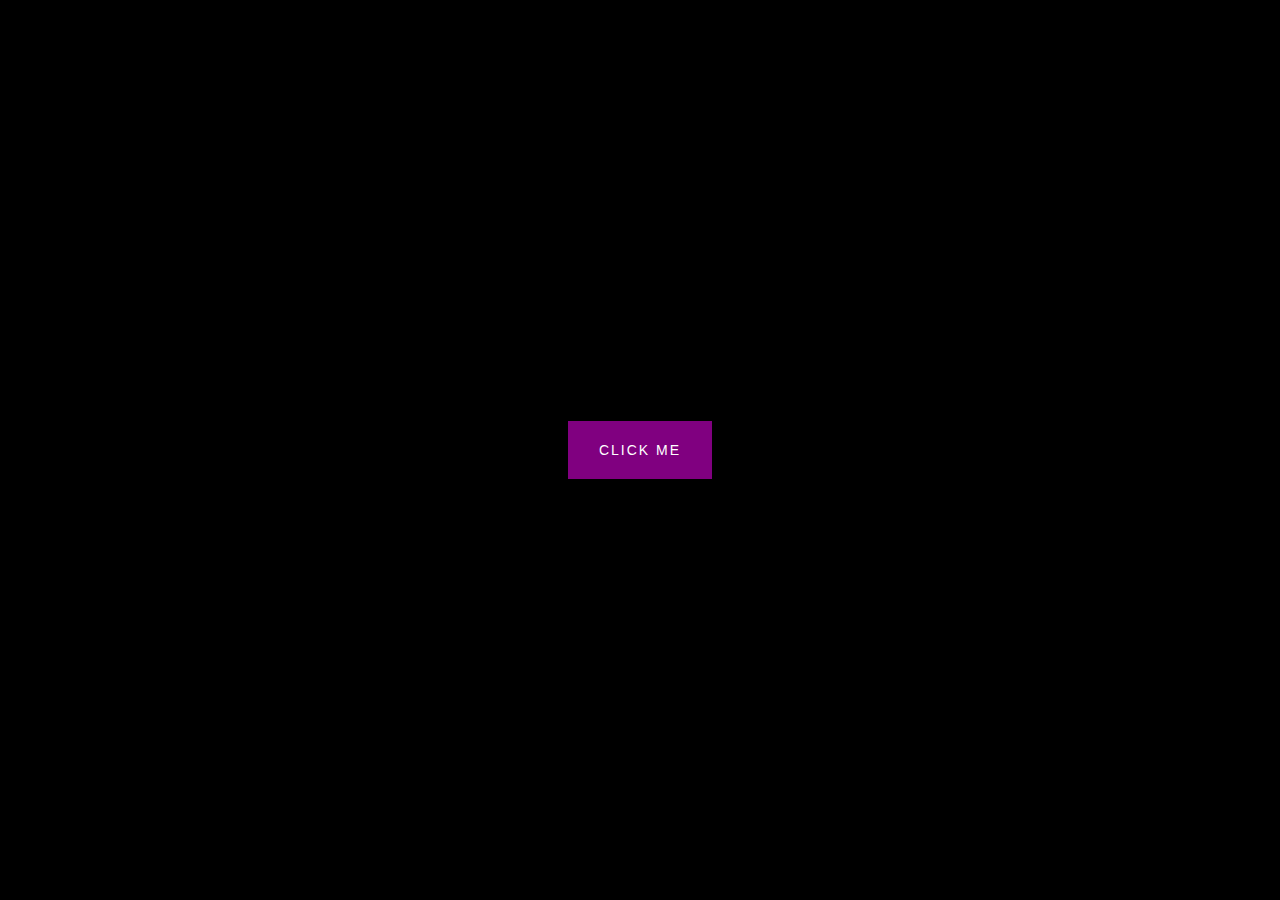
<file: button-ripple-effect/index.html>
<!DOCTYPE html>
<html lang="en">
  <head>
    <meta charset="UTF-8" />
    <meta name="viewport" content="width=device-width, initial-scale=1.0" />
    <link rel="stylesheet" href="style.css" />
    <title>Button Ripple Effect</title>
  </head>
  <body>
    <button class="ripple">Click Me</button>
    <script src="script.js"></script>
  </body>
</html>
</file>
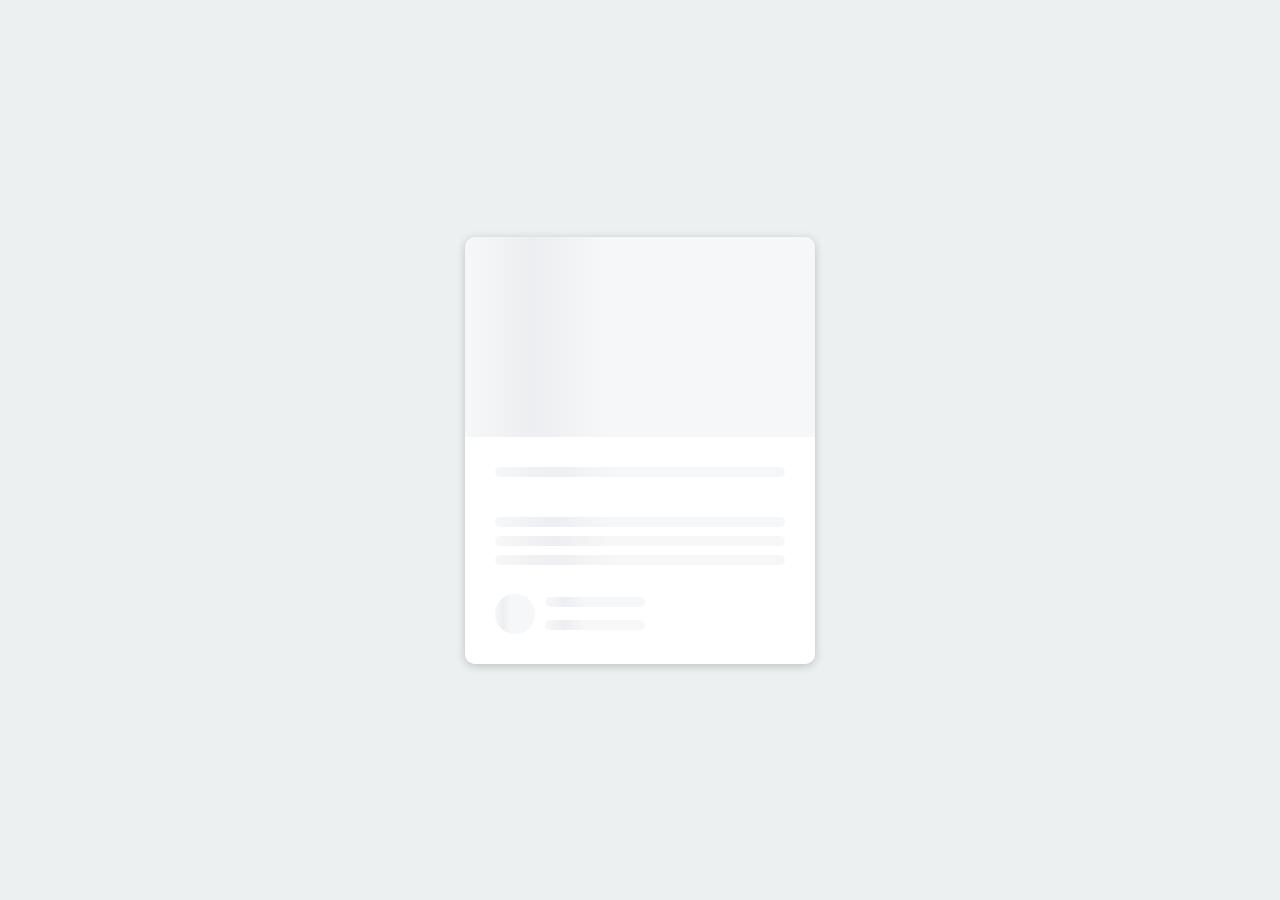
<file: content-placeholder/index.html>
<!DOCTYPE html>
<html lang="en">
  <head>
    <meta charset="UTF-8" />
    <meta name="viewport" content="width=device-width, initial-scale=1.0" />
    <link rel="stylesheet" href="style.css" />
    <title>Document</title>
  </head>
  <body>
    <div class="card">
      <div class="card-header animated-bg" id="header">&nbsp;</div>

      <div class="card-content">
        <h3 class="card-title animated-bg animated-bg-text" id="title">
          &nbsp;
        </h3>

        <p class="card-excerpt" id="excerpt">
          &nbsp;
          <span class="animated-bg animated-bg-text">&nbsp;</span>
          <span class="animated-bg animated-bg-text">&nbsp;</span>
          <span class="animated-bg animated-bg-text">&nbsp;</span>
        </p>

        <div class="author">
          <div class="profile-img animated-bg" id="profile-img">&nbsp;</div>
          <div class="author-info">
            <strong class="animated-bg animated-bg-text" id="name"
              >&nbsp;</strong
            >
            <small class="animated-bg animated-bg-text" id="date">&nbsp;</small>
          </div>
        </div>
      </div>
    </div>

    <script src="app.js"></script>
  </body>
</html>
</file>
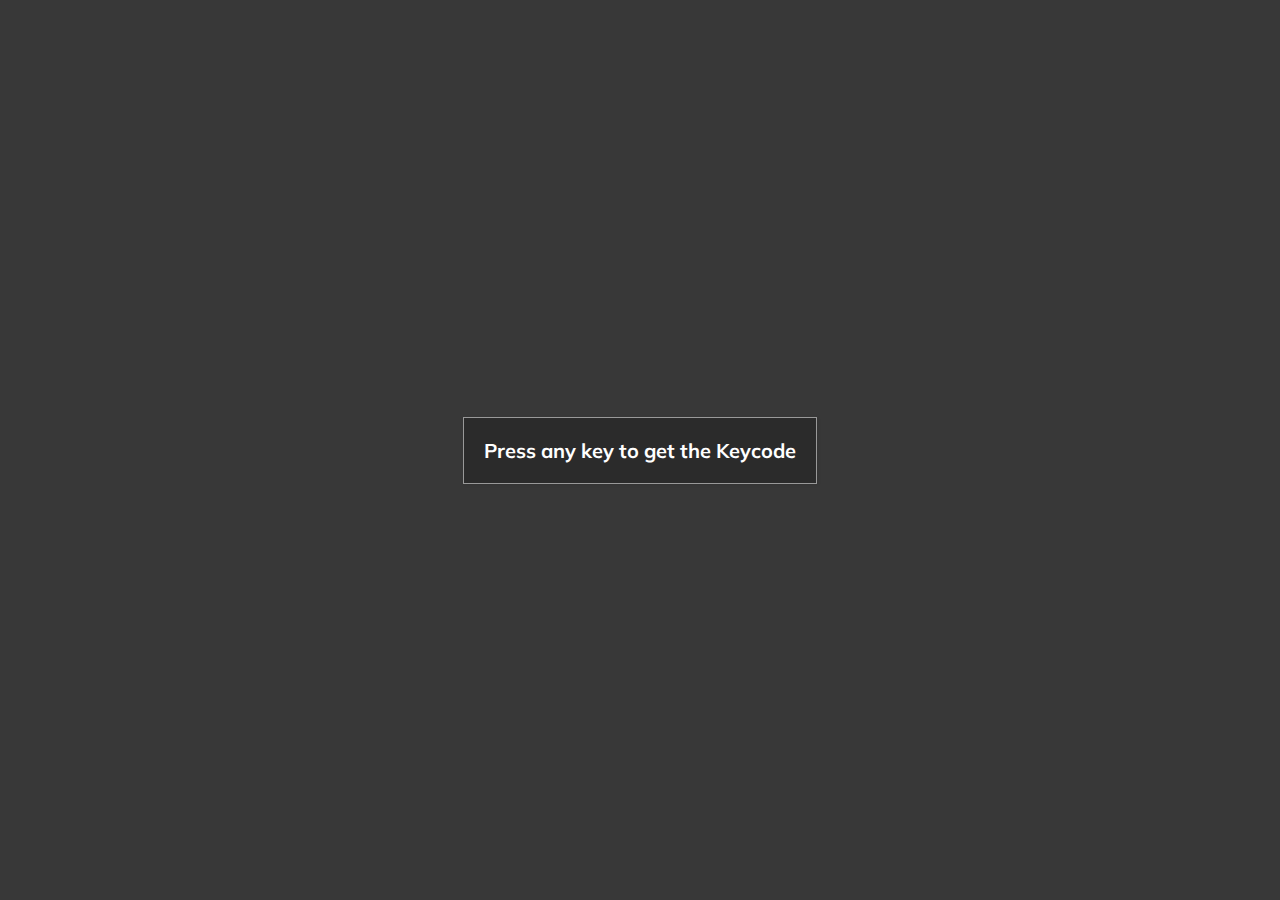
<file: event-keycodes/index.html>
<!DOCTYPE html>
<html lang="en">
  <head>
    <meta charset="UTF-8" />
    <meta name="viewport" content="width=device-width, initial-scale=1.0" />
    <link rel="stylesheet" href="style.css" />
    <title>Document</title>
  </head>
  <body>
    <div id="insert">
      <div class="key">Press any key to get the Keycode</div>
    </div>

    <script src="app.js"></script>
  </body>
</html>
</file>
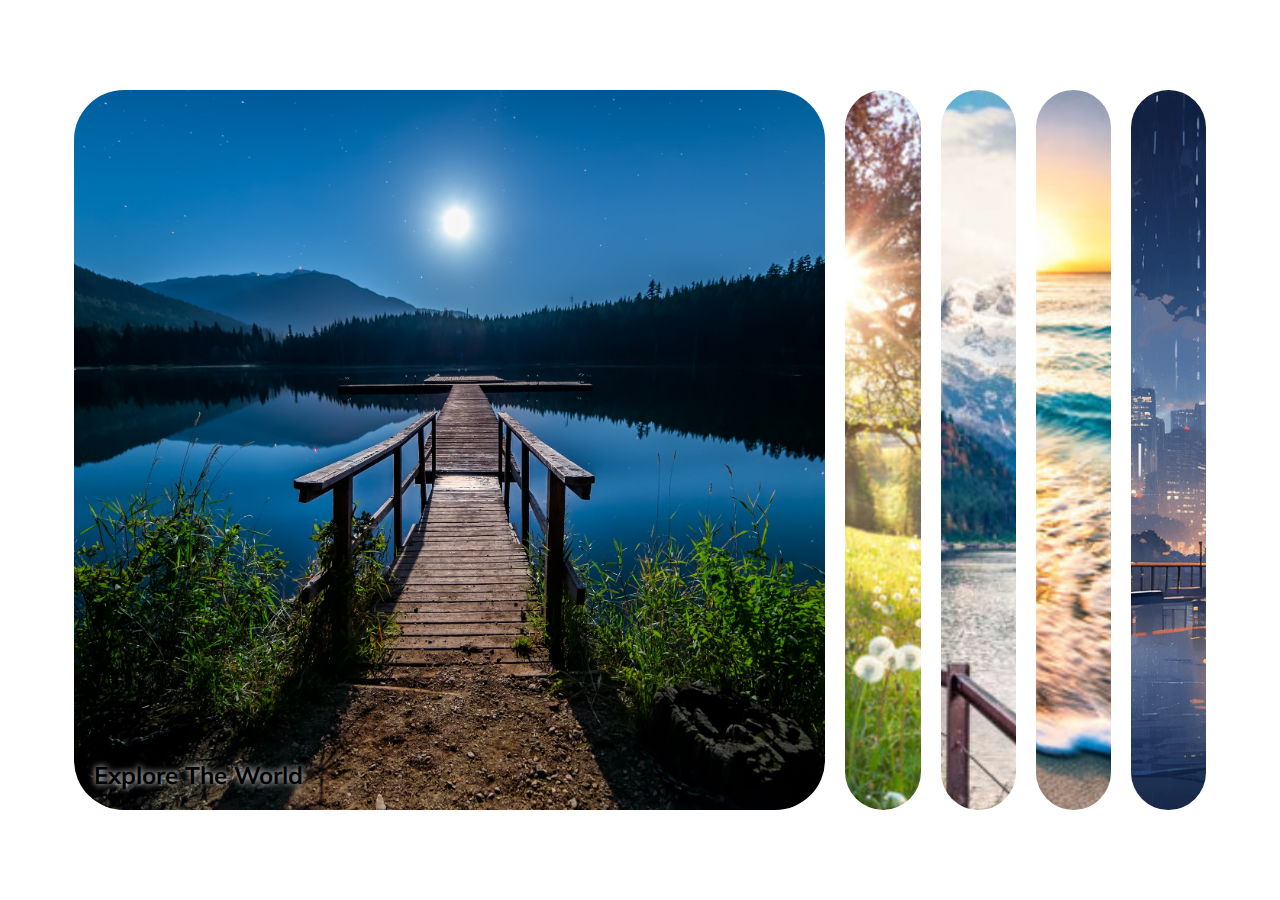
<file: expanding cards/index.html>
<!DOCTYPE html>
<html lang="en">
<head>
    <meta charset="UTF-8">
    <meta name="viewport" content="width=device-width, initial-scale=1.0">
    <link rel="stylesheet" href="style.css">
    <title>Document</title>
</head>
<body>
    <div class="container">
        <div class="panel active" style="background-image: url('./images/img-1.jpg')">
            <h3>Explore The World</h3>
        </div>
        <div class="panel" style="background-image: url('./images/img-2.jpg')">
            <h3>Sunny Garden</h3>
        </div>
        <div class="panel" style="background-image: url('./images/img-3.jpg')">
            <h3>Montainous River</h3>
        </div>
        <div class="panel" style="background-image: url('./images/img-4.jpg')">
            <h3>Sunny Beach</h3>
        </div>
        <div class="panel" style="background-image: url('./images/img-5.png')">
            <h3>Rain In City</h3>
        </div>
    </div>
    <script src="app.js"></script>
</body>
</html>
</file>
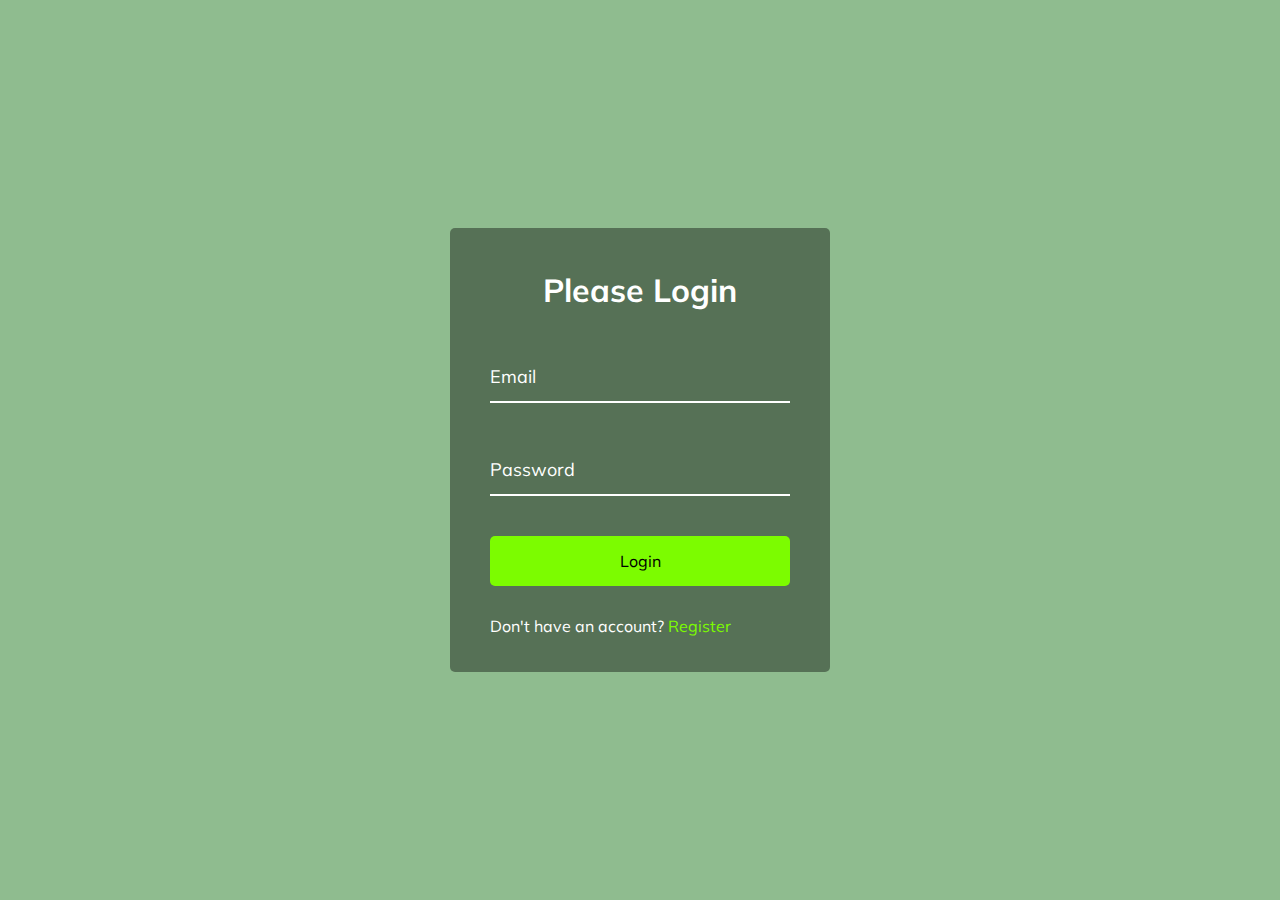
<file: form-input-wave/index.html>
<!DOCTYPE html>
<html lang="en">
  <head>
    <meta charset="UTF-8" />
    <meta name="viewport" content="width=device-width, initial-scale=1.0" />
    <link rel="stylesheet" href="style.css" />
    <title>Document</title>
  </head>
  <body>
    <div class="container">
      <h1>Please Login</h1>
      <form>
        <div class="form-control">
          <input type="text" required />
          <label>Email</label>
        </div>

        <div class="form-control">
          <input type="password" required />
          <label>Password</label>
        </div>

        <button class="btn">Login</button>

        <p class="text">Don't have an account? <a href="#">Register</a></p>
      </form>
    </div>

    <script src="app.js"></script>
  </body>
</html>
</file>
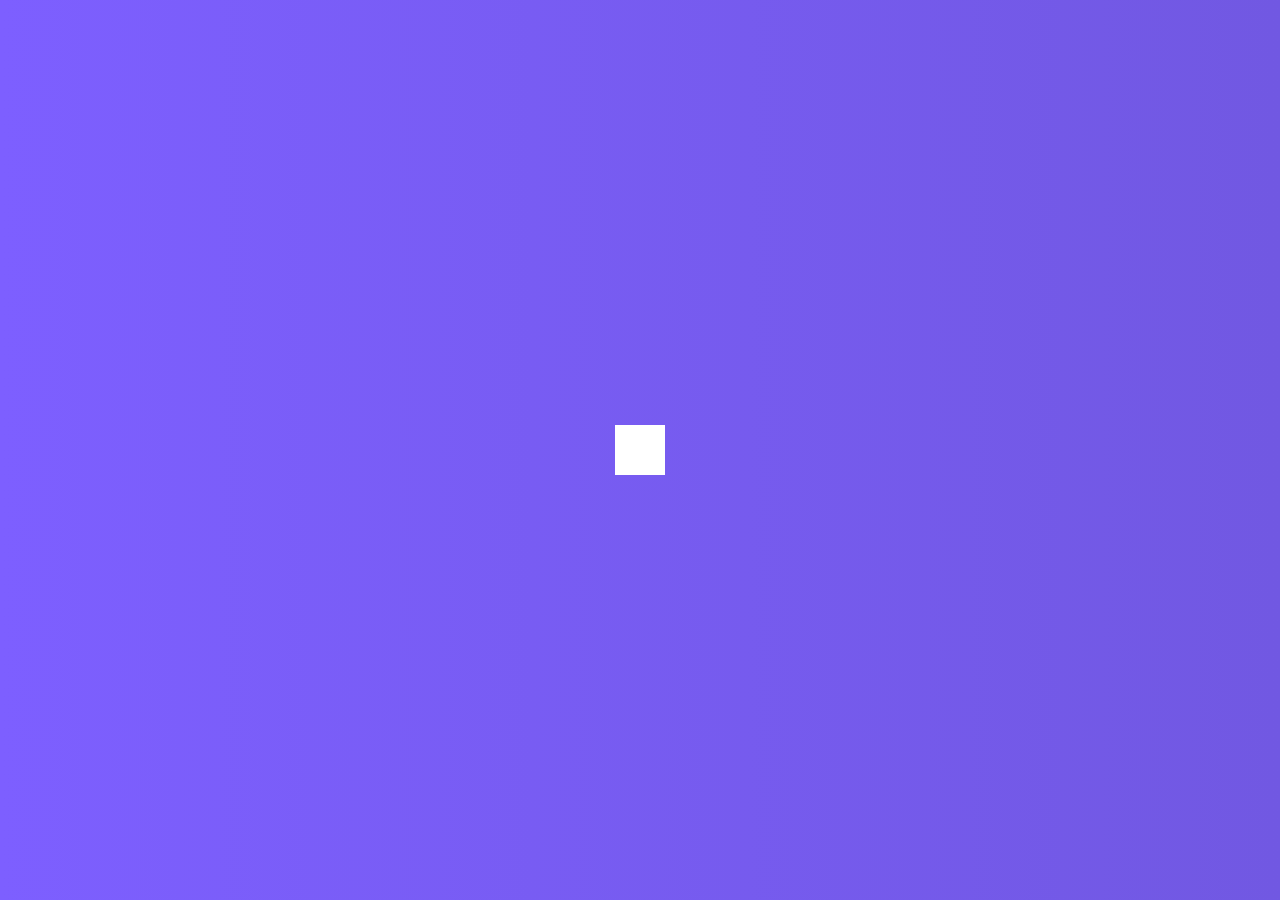
<file: hidden-search/index.html>
<!DOCTYPE html>
<html lang="en">
<head>
    <meta charset="UTF-8">
    <meta name="viewport" content="width=device-width, initial-scale=1.0">
    <link rel="stylesheet" href="https://cdnjs.cloudflare.com/ajax/libs/font-awesome/5.14.0/css/all.min.css" integrity="sha512-1PKOgIY59xJ8Co8+NE6FZ+LOAZKjy+KY8iq0G4B3CyeY6wYHN3yt9PW0XpSriVlkMXe40PTKnXrLnZ9+fkDaog==" crossorigin="anonymous" />
    <link rel="stylesheet" href="style.css">
    <title>Document</title>
</head>
<body>
    <div class="search">
        <input type="text" class="input" placeholder="Search">
        <button class="btn">
            <i class="fa fa-search"></i>
        </button>
    </div>
    
    <script src="app.js"></script>
</body>
</html>
</file>
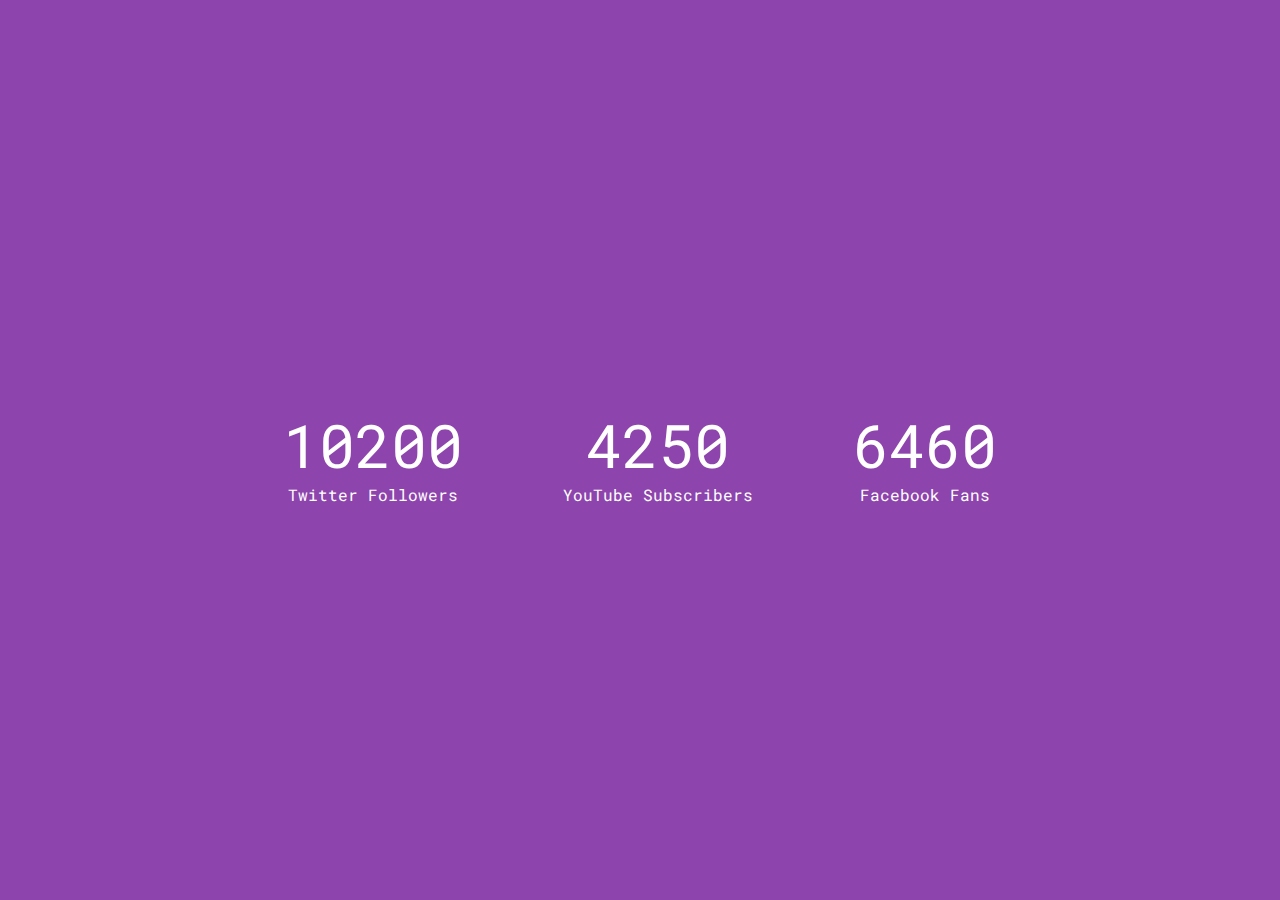
<file: incrementing-counter/index.html>
<!DOCTYPE html>
<html lang="en">
  <head>
    <meta charset="UTF-8" />
    <meta name="viewport" content="width=device-width, initial-scale=1.0" />
    <link
      rel="stylesheet"
      href="https://cdnjs.cloudflare.com/ajax/libs/font-awesome/5.14.0/css/all.min.css"
      integrity="sha512-1PKOgIY59xJ8Co8+NE6FZ+LOAZKjy+KY8iq0G4B3CyeY6wYHN3yt9PW0XpSriVlkMXe40PTKnXrLnZ9+fkDaog=="
      crossorigin="anonymous"
    />
    <link rel="stylesheet" href="style.css" />
    <title>Document</title>
  </head>
  <body>
    <div class="counter-container">
      <i class="fab fa-twitter fa-3x"></i>
      <div class="counter" data-target="12000"></div>
      <span>Twitter Followers</span>
    </div>

    <div class="counter-container">
      <i class="fab fa-youtube fa-3x"></i>
      <div class="counter" data-target="5000"></div>
      <span>YouTube Subscribers</span>
    </div>

    <div class="counter-container">
      <i class="fab fa-facebook fa-3x"></i>
      <div class="counter" data-target="7500"></div>
      <span>Facebook Fans</span>
    </div>

    <script src="app.js"></script>
  </body>
</html>
</file>
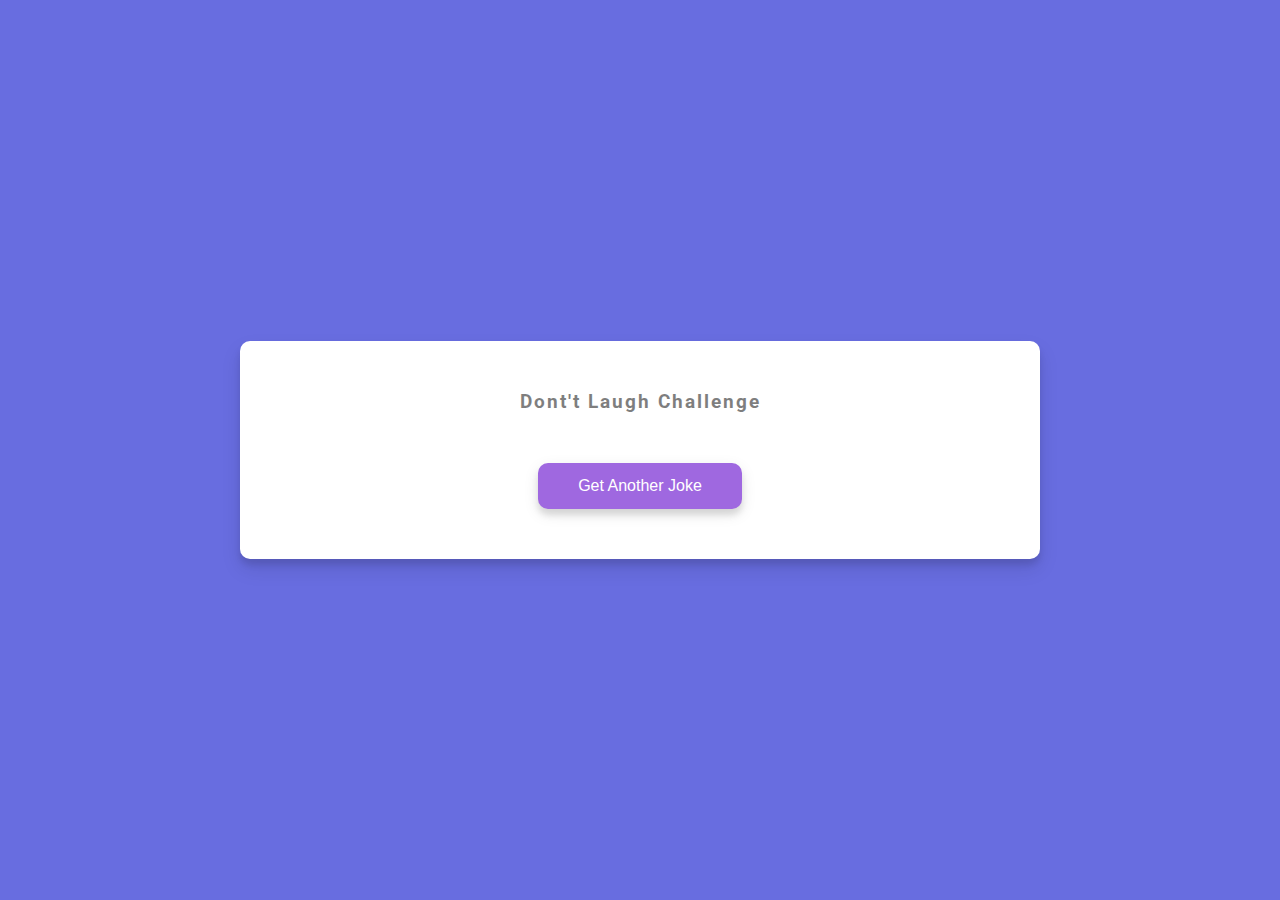
<file: jokes-generator/index.html>
<!DOCTYPE html>
<html lang="en">
<head>
    <meta charset="UTF-8">
    <meta name="viewport" content="width=device-width, initial-scale=1.0">
    <link rel="stylesheet" href="style.css">
    <title>Document</title>
</head>
<body>
    <div class="container">
        <h3>Dont't Laugh Challenge</h3>
        <div class="joke" id="joke"></div>
        <button id="jokeBtn" class="btn">Get Another Joke</button>
    </div>

    <script src="app.js"></script>
</body>
</html>
</file>
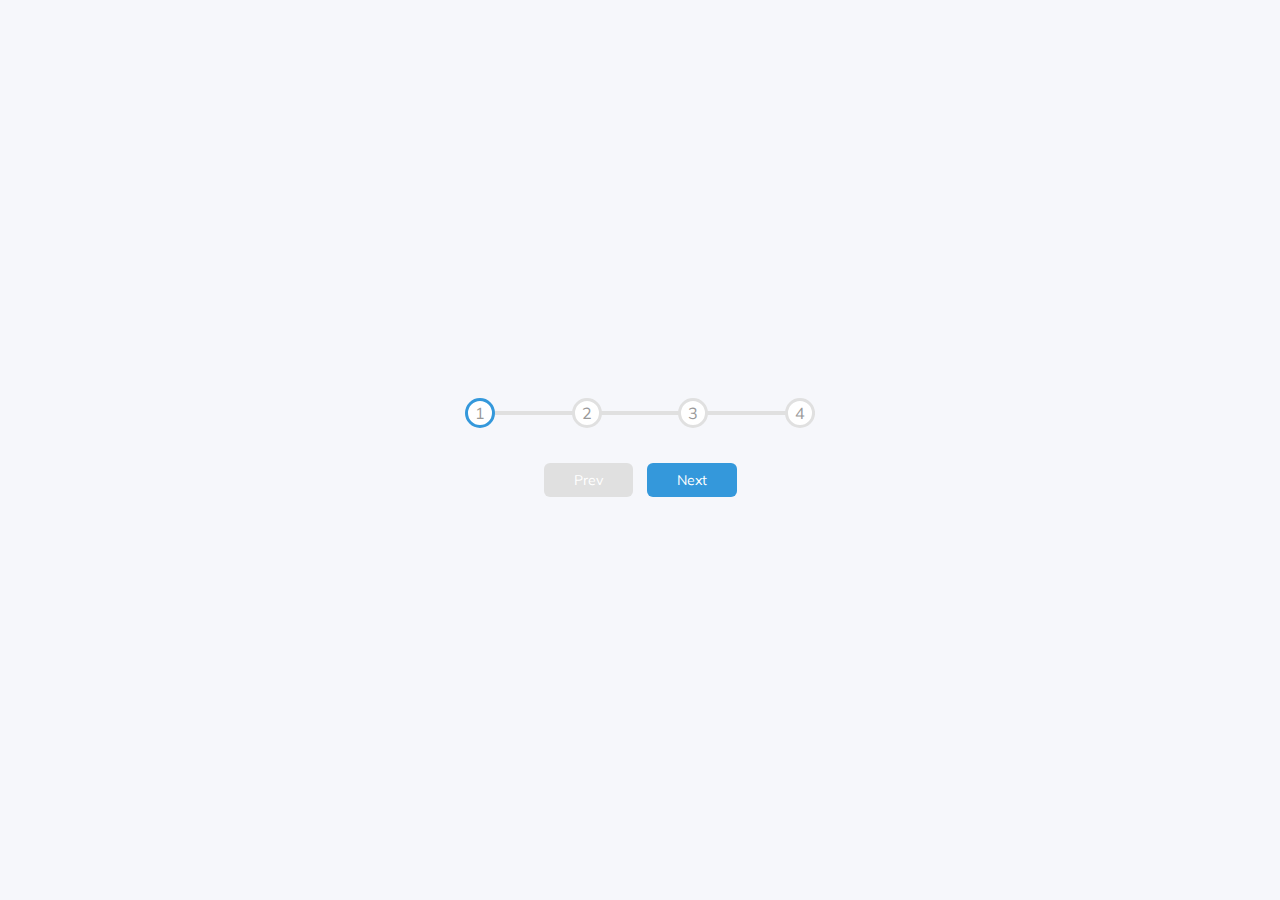
<file: progress-steps/index.html>
<!DOCTYPE html>
<html lang="en">
<head>
    <meta charset="UTF-8">
    <meta name="viewport" content="width=device-width, initial-scale=1.0">
    <link rel="stylesheet" href="style.css">
    <title>Document</title>
</head>
<body>
    <div class="container">
        <div class="progress-container">
            <div class="progress" id="progress"></div>
            <div class="circle active">1</div>
            <div class="circle">2</div>
            <div class="circle">3</div>
            <div class="circle">4</div>
        </div>

        <button class="btn" id="prev" disabled>Prev</button>
        <button class="btn" id="next">Next</button>
    </div>
    <script src="app.js"></script>
</body>
</html>
</file>
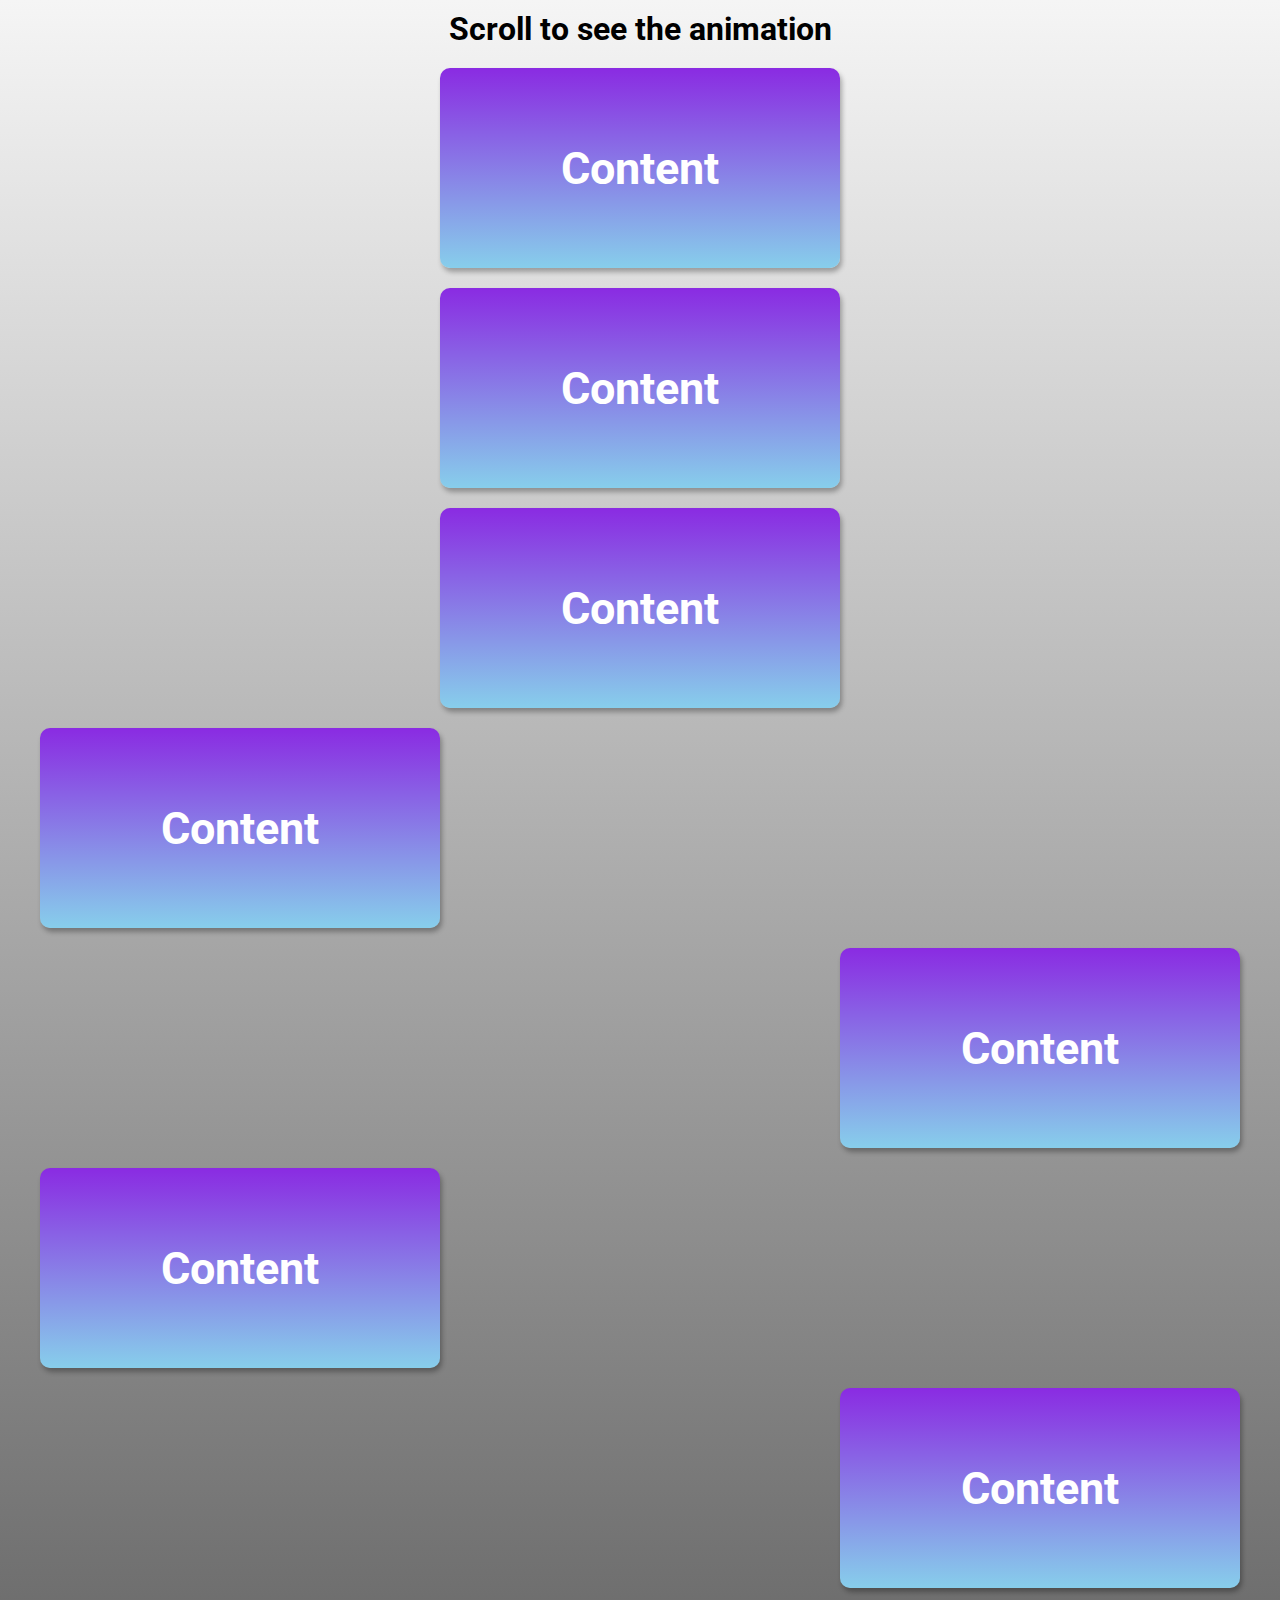
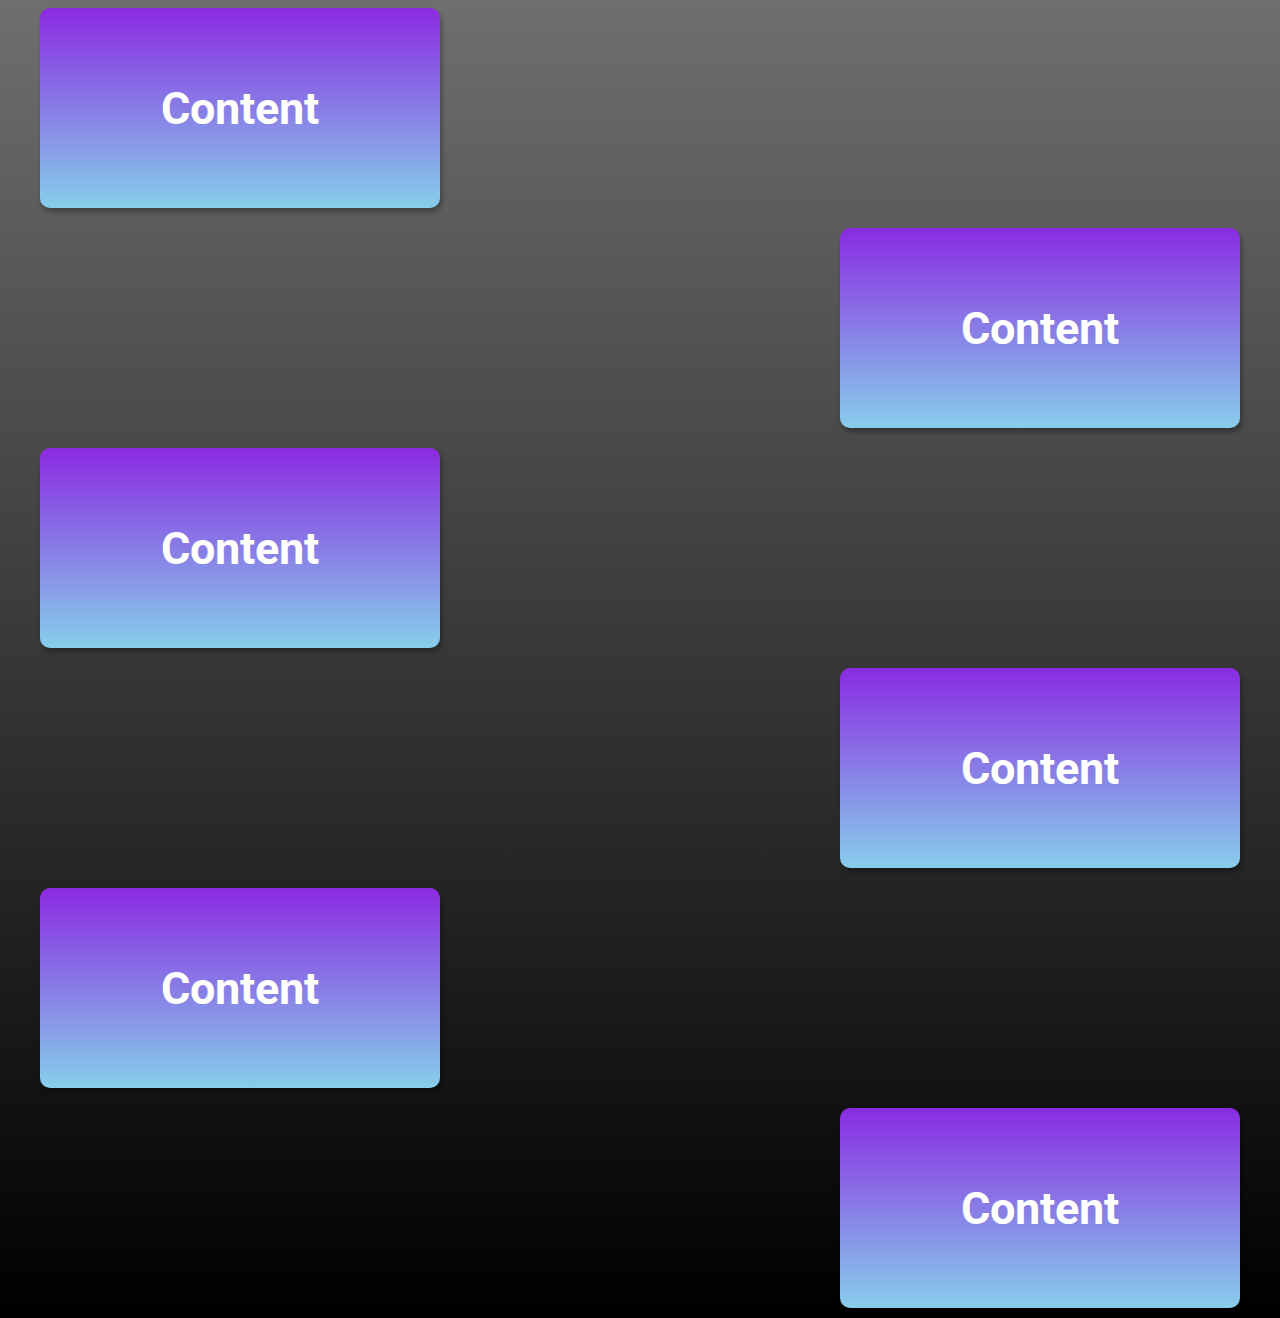
<file: scroll-animation/index.html>
<!DOCTYPE html>
<html lang="en">
  <head>
    <meta charset="UTF-8" />
    <meta name="viewport" content="width=device-width, initial-scale=1.0" />
    <link rel="stylesheet" href="style.css" />
    <title>Scroll Animation</title>
  </head>
  <body>
    <h1>Scroll to see the animation</h1>
    <div class="box"><h2>Content</h2></div>
    <div class="box"><h2>Content</h2></div>
    <div class="box"><h2>Content</h2></div>
    <div class="box"><h2>Content</h2></div>
    <div class="box"><h2>Content</h2></div>
    <div class="box"><h2>Content</h2></div>
    <div class="box"><h2>Content</h2></div>
    <div class="box"><h2>Content</h2></div>
    <div class="box"><h2>Content</h2></div>
    <div class="box"><h2>Content</h2></div>
    <div class="box"><h2>Content</h2></div>
    <div class="box"><h2>Content</h2></div>
    <div class="box"><h2>Content</h2></div>
    <script src="script.js"></script>
  </body>
</html>
</file>
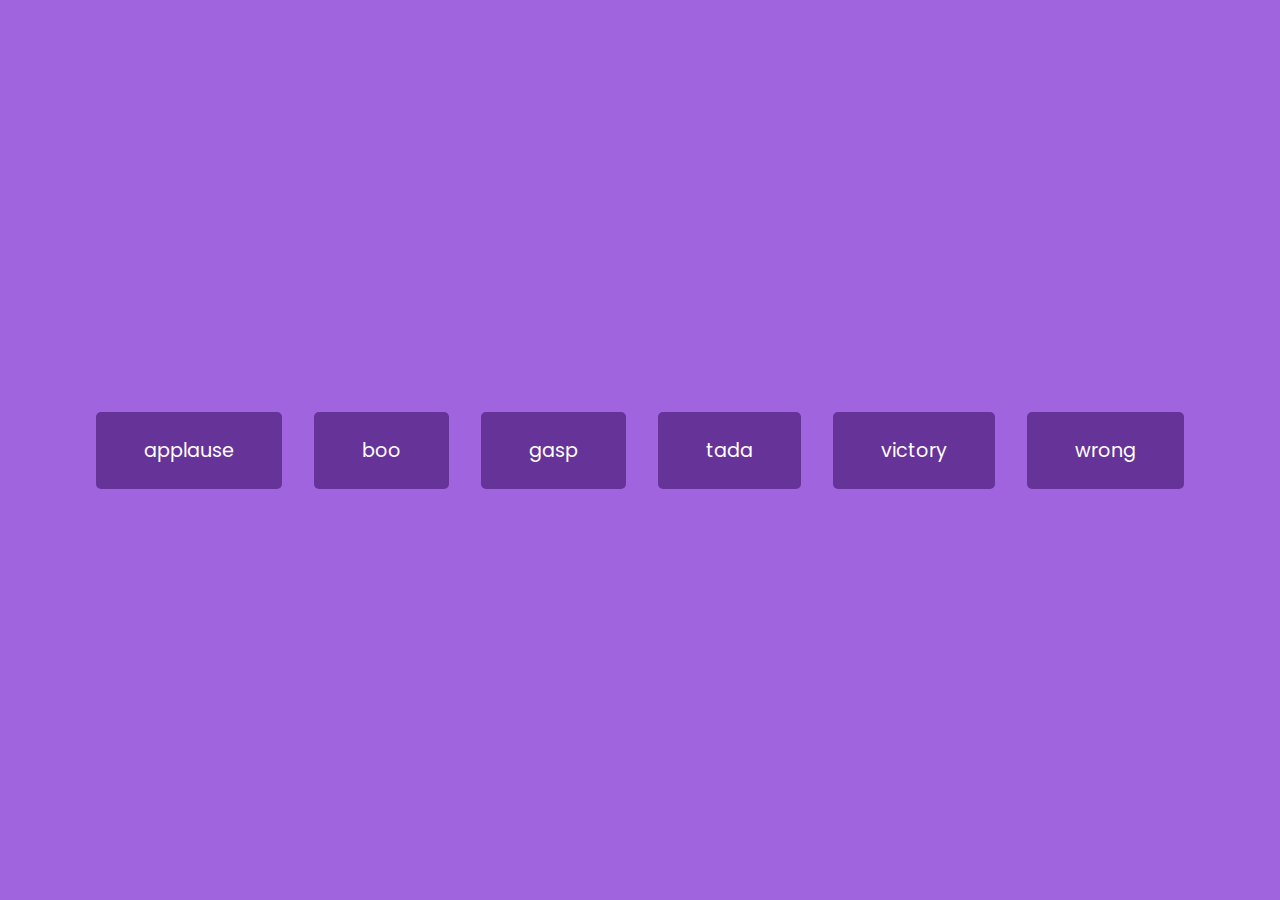
<file: sound-board/index.html>
<!DOCTYPE html>
<html lang="en">
<head>
    <meta charset="UTF-8">
    <meta name="viewport" content="width=device-width, initial-scale=1.0">
    <link rel="stylesheet" href="style.css">
    <title>Document</title>
</head>
<body>
    <audio id="applause" src="sounds/applause.mp3"></audio>
    <audio id="boo" src="sounds/boo.mp3"></audio>
    <audio id="gasp" src="sounds/gasp.mp3"></audio>
    <audio id="tada" src="sounds/tada.mp3"></audio>
    <audio id="victory" src="sounds/victory.mp3"></audio>
    <audio id="wrong" src="sounds/wrong.mp3"></audio>

    <div id="buttons"></div>

    <script src="app.js"></script>
</body>
</html>
</file>
<file: button-ripple-effect/style.css>
@import url("https://fonts.googleapis.com/css2?family=Roboto:wght@400;700&display=swap");

* {
  box-sizing: border-box;
}

body {
  background-color: #000;
  font-family: "Roboto", sans-serif;
  display: flex;
  flex-direction: column;
  align-items: center;
  justify-content: center;
  height: 100vh;
  overflow: hidden;
  margin: 0;
}

button {
  background-color: purple;
  color: #fff;
  border: 1px purple solid;
  font-size: 14px;
  text-transform: uppercase;
  letter-spacing: 2px;
  padding: 20px 30px;
  overflow: hidden;
  margin: 10px 0;
  position: relative;
}

button:focus {
  outline: none;
}

button .circle {
  position: absolute;
  background-color: #fff;
  width: 100px;
  height: 100px;
  border-radius: 50%;
  transform: translate(-50%, -50%) scale(0);
  animation: scale 0.5s ease-out;
}

@keyframes scale {
  to {
    transform: translate(-50%, -50%) scale(3);
    opacity: 0;
  }
}
</file>
<file: content-placeholder/style.css>
@import url('https://fonts.googleapis.com/css2?family=Roboto:wght@400;700&display=swap');

* {
  box-sizing: border-box;
}

body {
  background-color: #ecf0f1;
  font-family: 'Roboto', sans-serif;
  display: flex;
  align-items: center;
  justify-content: center;
  height: 100vh;
  overflow: hidden;
  margin: 0;
}

img {
  max-width: 100%;
}

.card {
  box-shadow: 0 2px 10px rgba(0, 0, 0, 0.2);
  border-radius: 10px;
  overflow: hidden;
  width: 350px;
}

.card-header {
  height: 200px;
}

.card-header img {
  object-fit: cover;
  height: 100%;
  width: 100%;
}

.card-content {
  background-color: #fff;
  padding: 30px;
}

.card-title {
  height: 20px;
  margin: 0;
}

.card-excerpt {
  color: #777;
  margin: 10px 0 20px;
}

.author {
  display: flex;
}

.profile-img {
  border-radius: 50%;
  overflow: hidden;
  height: 40px;
  width: 40px;
}

.author-info {
  display: flex;
  flex-direction: column;
  justify-content: space-around;
  margin-left: 10px;
  width: 100px;
}

.author-info small {
  color: #aaa;
  margin-top: 5px;
}

.animated-bg {
  background-image: linear-gradient(
    to right,
    #f6f7f8 0%,
    #edeef1 10%,
    #f6f7f8 20%,
    #f6f7f8 100%
  );
  background-size: 200% 100%;
  animation: bgPos 1s linear infinite;
}

.animated-bg-text {
  border-radius: 50px;
  display: inline-block;
  margin: 0;
  height: 10px;
  width: 100%;
}

@keyframes bgPos {
  0% {
    background-position: 50% 0;
  }

  100% {
    background-position: -150% 0;
  }
}
</file>
<file: event-keycodes/style.css>
@import url('https://fonts.googleapis.com/css?family=Muli&display=swap');

* {
  box-sizing: border-box;
 
}

body {
  background-color: #383838;
  font-family: 'Muli', sans-serif;
  display: flex;
  align-items: center;
  justify-content: center;
  text-align: center;
  height: 100vh;
  overflow: hidden;
  margin: 0;
}

.key {
  border: 1px solid #999999;
  background-color: #2B2B2B;
  box-shadow: 1px 1px 3px rgba(0, 0, 0, 0.1);
  display: inline-flex;
  align-items: center;
  font-size: 20px;
  font-weight: bold;
  padding: 20px;
  flex-direction: column;
  margin: 10px;
  min-width: 150px;
  color: white;
  position: relative;
}

.key small {
  position: absolute;
  top: -24px;
  left: 0;
  text-align: center;
  width: 100%;
  color: #c4c4c4;
  font-size: 14px;
}
</file>
<file: expanding cards/style.css>
@import url("https://fonts.googleapis.com/css?family=Muli&display=swap");

* {
  box-sizing: border-box;
  margin: 0;
  padding: 0;
}

body {
  font-family: "Muli", sans-serif;
  display: flex;
  justify-content: center;
  align-items: center;
  height: 100vh;
  overflow: hidden;
}

.container {
  display: flex;
  width: 90vw;
}

.panel {
  background-size: cover;
  background-position: center;
  background-repeat: no-repeat;
  height: 80vh;
  border-radius: 50px;
  cursor: pointer;
  flex: 0.5;
  margin: 10px;
  position: relative;
  transition: all 700ms ease-in;
}

.panel h3 {
  font-size: 24px;
  text-shadow: 0 0 6px white;
  position: absolute;
  bottom: 20px;
  left: 20px;
  margin: 0;
  opacity: 0;
}

.panel.active {
  flex: 5;
}

.panel.active h3 {
  opacity: 1;
  transition: opacity 0.3s ease-in 0.4s;
}

@media (max-width: 480px) {
  .container {
    width: 100vw;
  }

  .panel:nth-of-type(4),
  .panel:nth-of-type(5) {
    display: none;
  }
}
</file>
<file: form-input-wave/style.css>
@import url("https://fonts.googleapis.com/css?family=Muli&display=swap");

* {
  box-sizing: border-box;
}

body {
  background-color: darkseagreen;
  color: #fff;
  font-family: "Muli", sans-serif;
  display: flex;
  flex-direction: column;
  align-items: center;
  justify-content: center;
  height: 100vh;
  overflow: hidden;
  margin: 0;
}

.container {
  background-color: rgba(0, 0, 0, 0.4);
  padding: 20px 40px;
  border-radius: 5px;
}

.container h1 {
  text-align: center;
  margin-bottom: 40px;
}

.container a {
  text-decoration: none;
  color: lawngreen;
}

.btn {
  display: inline-block;
  cursor: pointer;
  border: 0;
  border-radius: 5px;
  padding: 15px;
  width: 100%;
  background-color: lawngreen;
  font-family: inherit;
  font-size: 16px;
}

.btn:focus {
  outline: 0;
}

.btn:active {
  transform: scale(0.98);
}

.text {
  margin-top: 30px;
}

.form-control {
  position: relative;
  margin: 20px 0 40px;
  width: 300px;
}

.form-control input {
  background-color: transparent;
  border: 0;
  border-bottom: 2px #fff solid;
  display: block;
  width: 100%;
  padding: 15px 0;
  font-size: 18px;
  color: #fff;
  position: relative;
  z-index: 100;
}

.form-control input:focus,
.form-control input:valid {
  outline: 0;
  border-bottom-color: lawngreen;
}

.form-control label {
  position: absolute;
  top: 15px;
  left: 0;
  pointer-events: none;
}

.form-control label span {
    display: inline-block;
    font-size: 18px;
    min-height: 5px;
    transition: 0.3s cubic-bezier(0.68, -0.55, 0.265, 1.55);
}

.form-control input:focus + label span,
.form-control input:valid + label span {
  color: lawngreen;
  transform: translateY(-30px);
}
</file>
<file: hidden-search/style.css>
@import url("https://fonts.googleapis.com/css2?family=Roboto:wght@400;700&display=swap");

* {
  box-sizing: border-box;
}

body {
  background-image: linear-gradient(90deg, #7d5fff, #7158e2);
  font-family: "Roboto", sans-serif;
  display: flex;
  align-items: center;
  justify-content: center;
  height: 100vh;
  overflow: hidden;
  margin: 0;
}

.search {
  position: relative;
  height: 50px;
}

.search .input {
  background-color: #fff;
  border: 0;
  font-size: 18px;
  padding: 15px;
  height: 50px;
  width: 50px;
  transition: width 0.3s ease;
}

.btn {
  background-color: #fff;
  border: 0;
  cursor: pointer;
  font-size: 24px;
  position: absolute;
  top: 0;
  left: 0;
  height: 50px;
  width: 50px;
  transition: transform 0.3s ease;
}

.btn:focus ,
.input:focus {
    outline: none;
}

.search.active .input {
    width: 200px;
}

.search.active .btn {
    transform: translateX(198px);
}
</file>
<file: incrementing-counter/style.css>
@import url('https://fonts.googleapis.com/css?family=Roboto+Mono&display=swap');

* {
  box-sizing: border-box;
}

body {
  background-color: #8e44ad;
  color: #fff;
  font-family: 'Roboto Mono', sans-serif;
  display: flex;
  align-items: center;
  justify-content: center;
  height: 100vh;
  overflow: hidden;
  margin: 0;
}

.counter-container {
  display: flex;
  flex-direction: column;
  justify-content: center;
  text-align: center;
  margin: 30px 50px;
}

.counter {
  font-size: 60px;
  margin-top: 10px;
}

@media (max-width: 580px) {
  body {
    flex-direction: column;
  }
}
</file>
<file: jokes-generator/style.css>
@import url('https://fonts.googleapis.com/css2?family=Roboto:wght@400;700&display=swap');

* {
  box-sizing: border-box;
}

body {
  background-color: #686de0;
  font-family: 'Roboto', sans-serif;
  display: flex;
  flex-direction: column;
  align-items: center;
  justify-content: center;
  height: 100vh;
  overflow: hidden;
  margin: 0;
  padding: 20px;
}

.container {
  background-color: #fff;
  border-radius: 10px;
  box-shadow: 0 10px 20px rgba(0, 0, 0, 0.1), 0 6px 6px rgba(0, 0, 0, 0.1);
  padding: 50px 20px;
  text-align: center;
  max-width: 100%;
  width: 800px;
}

h3 {
  margin: 0;
  opacity: 0.5;
  letter-spacing: 2px;
}

.joke {
  font-size: 30px;
  letter-spacing: 1px;
  line-height: 40px;
  margin: 50px auto;
  max-width: 600px;
}

.btn {
  background-color: #9f68e0;
  color: #fff;
  border: 0;
  border-radius: 10px;
  box-shadow: 0 5px 15px rgba(0, 0, 0, 0.1), 0 6px 6px rgba(0, 0, 0, 0.1);
  padding: 14px 40px;
  font-size: 16px;
  cursor: pointer;
}

.btn:active {
  transform: scale(0.98);
}

.btn:focus {
  outline: 0;
}
</file>
<file: progress-steps/style.css>
@import url('https://fonts.googleapis.com/css?family=Muli&display=swap');

:root {
  --line-border-fill: #3498db;
  --line-border-empty: #e0e0e0;

}

* {
  box-sizing: border-box;
}

body {
  background-color: #f6f7fb;
  font-family: 'Muli', sans-serif;
  display: flex;
  align-items: center;
  justify-content: center;
  height: 100vh;
  overflow: hidden;
  margin: 0;
}

.container {
  text-align: center;
}

.progress-container {
  display: flex;
  justify-content: space-between;
  position: relative;
  margin-bottom: 30px;
  max-width: 100%;
  width: 350px;
}

.progress-container::before {
  content: '';
  background-color: var(--line-border-empty);
  position: absolute;
  top: 50%;
  left: 0;
  transform: translateY(-50%);
  height: 4px;
  width: 100%;
  z-index: -1;
}

.progress {
  background-color: var(--line-border-fill);
  position: absolute;
  top: 50%;
  left: 0;
  transform: translateY(-50%);
  height: 4px;
  width: 0%;
  z-index: -1;
  transition: 0.4s ease;
}

.circle {
  background-color: #fff;
  color:#999;
  border-radius: 50%;
  height: 30px;
  width: 30px;
  display: flex;
  align-items: center;
  justify-content: center;
  border: 3px solid var(--line-border-empty);
  transition: 0.4s ease;
}

.circle.active {
  border-color: var(--line-border-fill);
}

.btn {
  background-color: var(--line-border-fill);
  color: #fff;
  border: 0;
  border-radius: 6px;
  cursor: pointer;
  font-family: inherit;
  padding: 8px 30px;
  margin: 5px;
  font-size: 14px;
}

.btn:active {
  transform: scale(0.98);
}

.btn:focus {
  outline: 0;
}

.btn:disabled {
  background-color: var(--line-border-empty);
  cursor: not-allowed;
}
</file>
<file: scroll-animation/style.css>
@import url('https://fonts.googleapis.com/css2?family=Roboto:wght@400;700&display=swap');

* {
  box-sizing: border-box;
}

body {
    background: linear-gradient(whitesmoke, black);
    font-family: 'Roboto', sans-serif;
    display: flex;
    justify-content: center;
    flex-direction: column;
    align-items: center;
    overflow-x: hidden;
    margin: 0;
}

h1 {
    margin: 10px;
}

.box {
    background: linear-gradient(blueviolet, skyblue);
    color: #fff;
    display: flex;
    justify-content: center;
    align-items: center;
    width: 400px;
    height: 200px;
    box-shadow: 2px 4px 5px rgba(0, 0, 0, 0.3);
    margin: 10px;
    border-radius: 10px;
    transform: translateX(400px);
    transition: transform 0.4s ease;
}

.box:nth-of-type(even) {
    transform: translateX(-400px);
}

.box.show {
    transform: translateX(0);
}

.box h2 {
    font-size: 45px;
}
</file>
<file: sound-board/style.css>
@import url('https://fonts.googleapis.com/css2?family=Poppins:wght@200;400&display=swap');

* {
  box-sizing: border-box;
}

body {
    background-color: rgb(161, 100, 223);
    font-family: 'Poppins', sans-serif;
    display: flex;
    flex-wrap: wrap;
    justify-content: center;
    align-items: center;
    height: 100vh;
    overflow: hidden;
    margin: 0;
}

.btn {
    background-color: rebeccapurple;
    border-radius: 5px;
    border: none;
    color: #fff;
    margin: 1rem;
    padding: 1.5rem 3rem;
    font-size: 1.2rem;
    font-family: inherit;
    cursor: pointer;  
}

.btn:hover {
    opacity: 0.9;
}

.btn:focus {
    outline: none;
}
</file>
